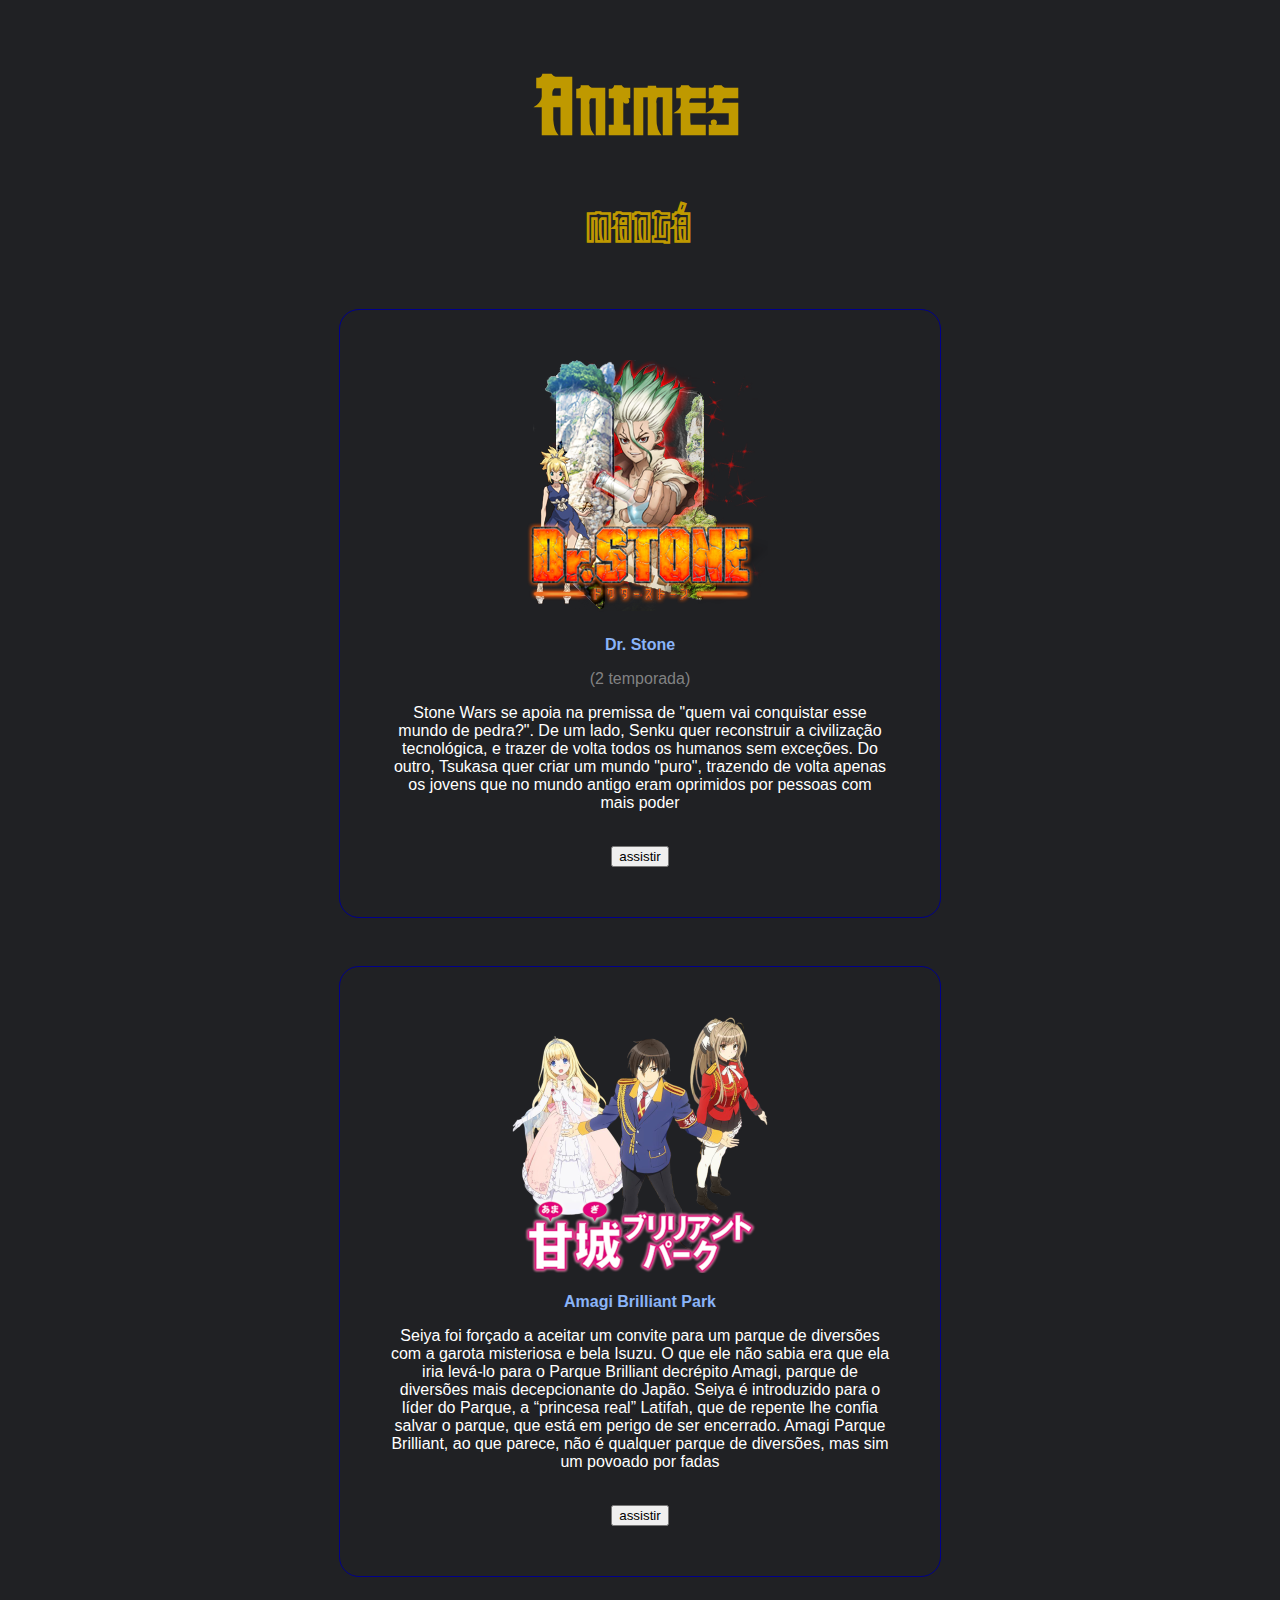
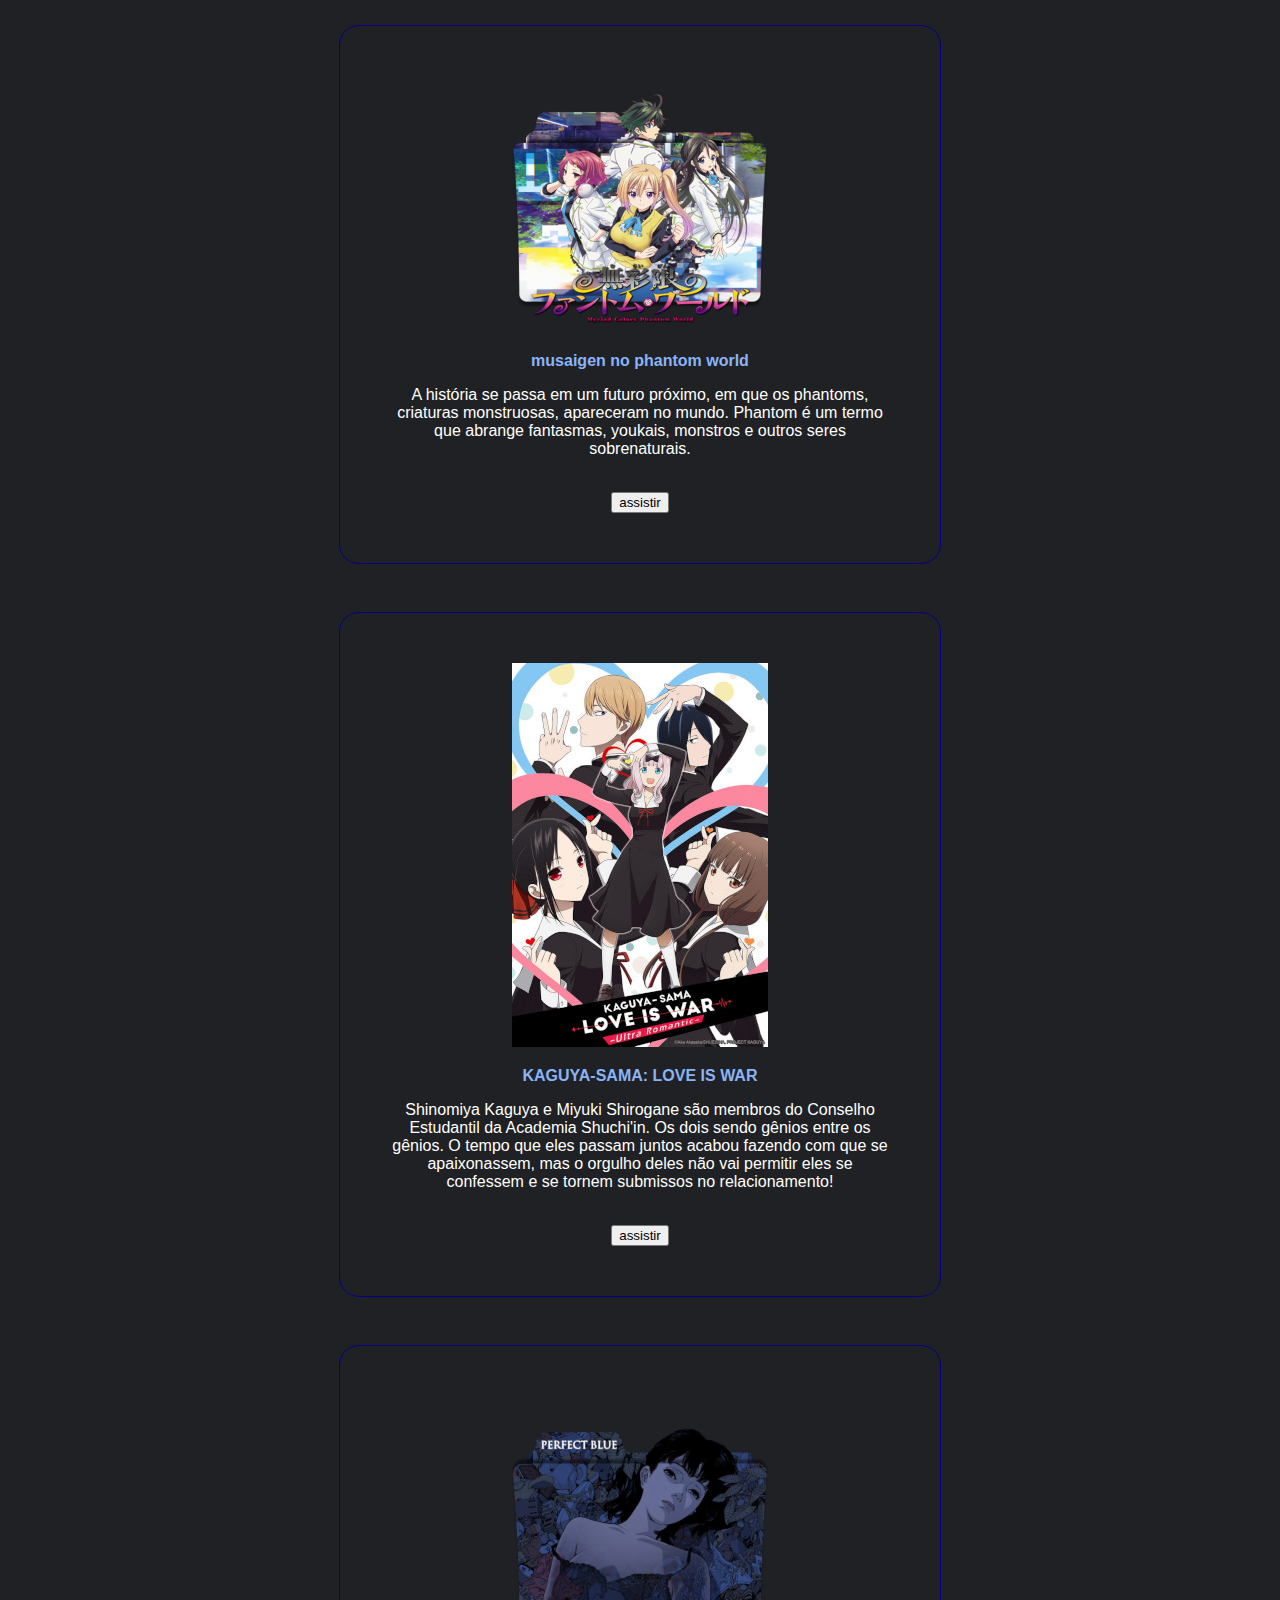
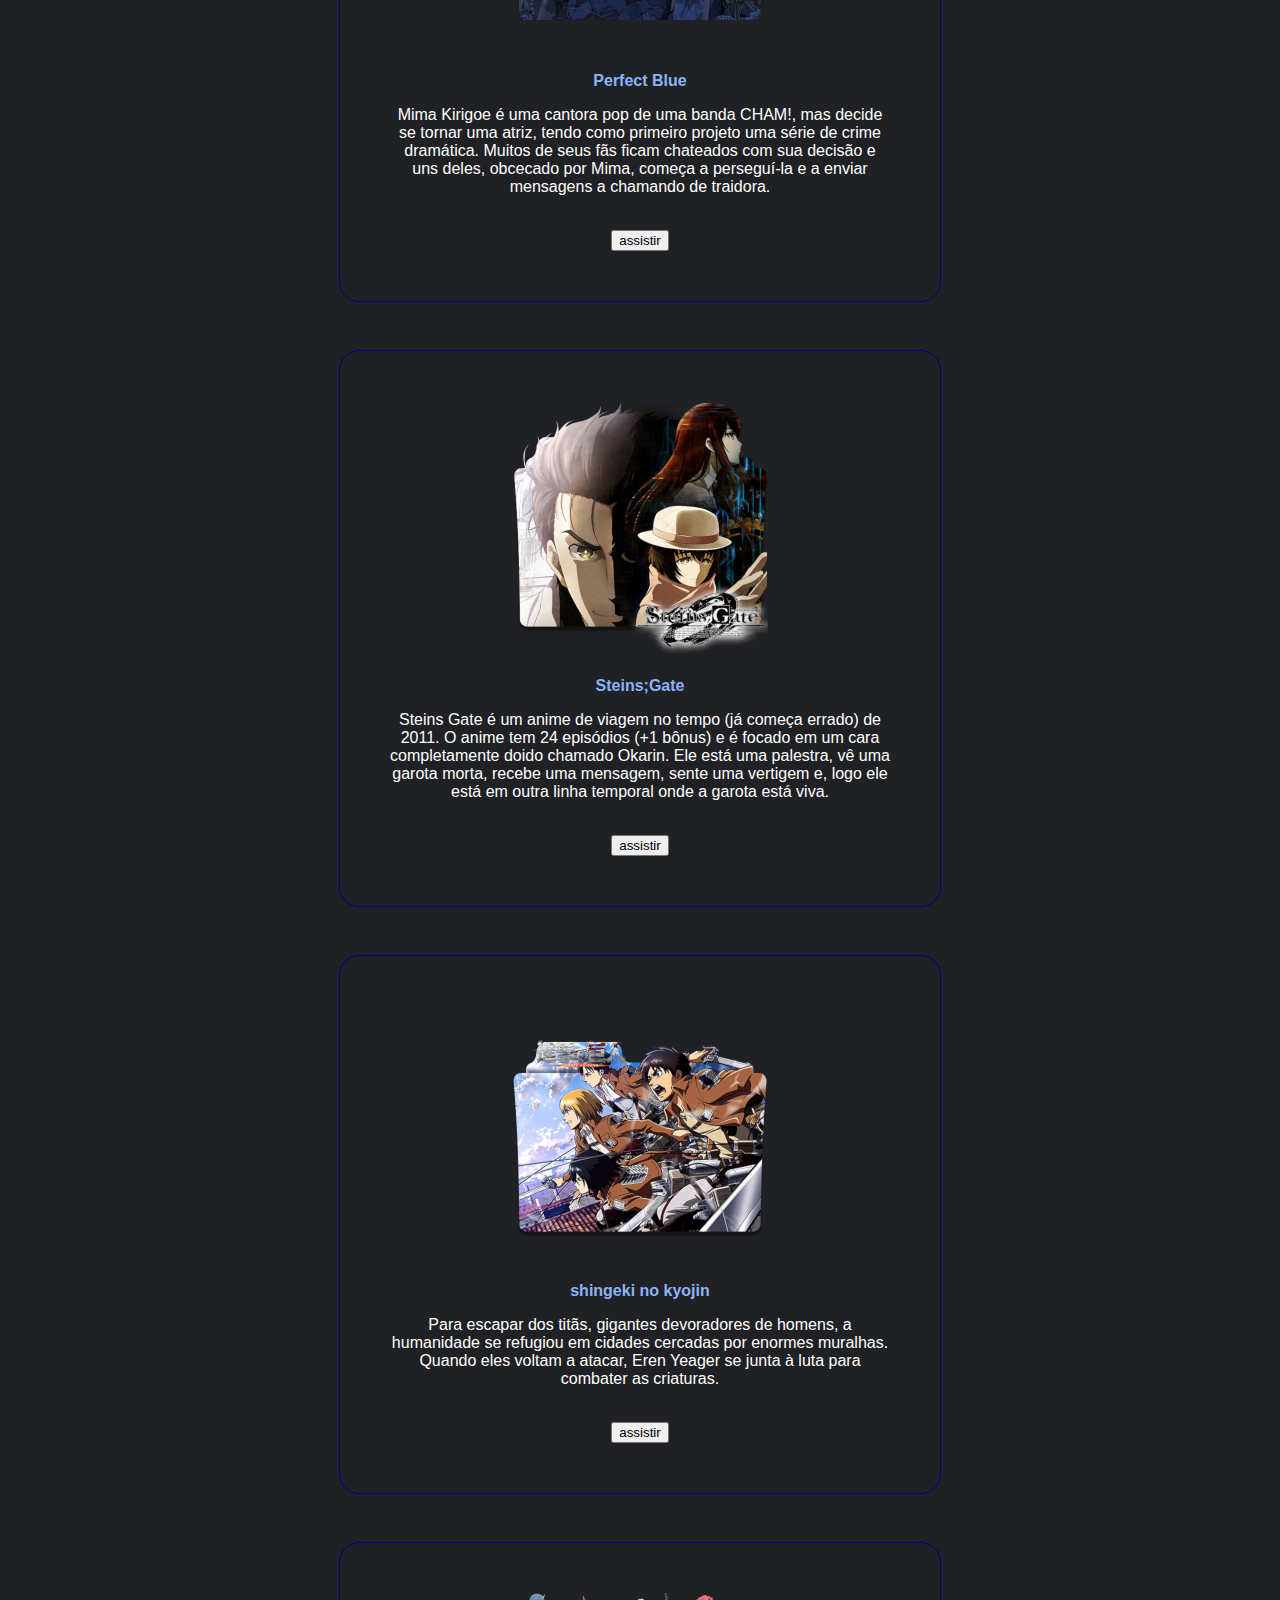
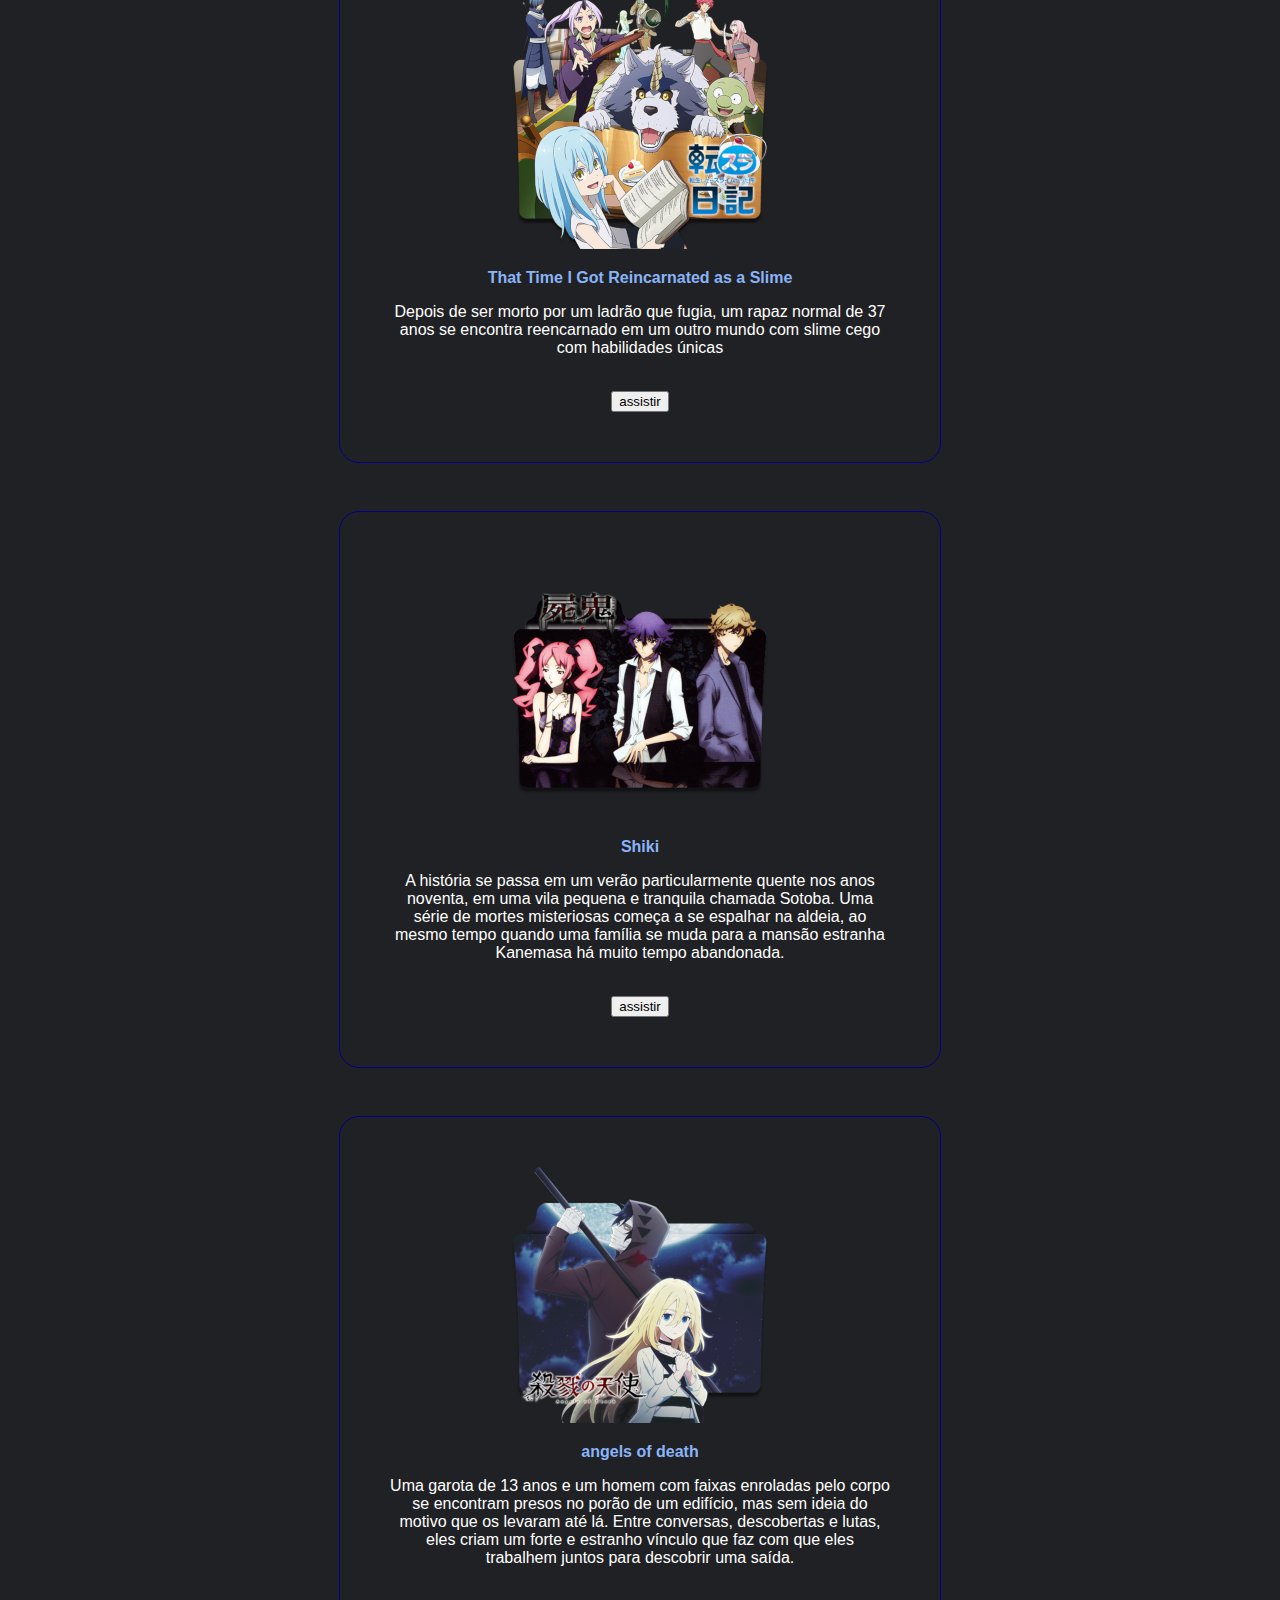
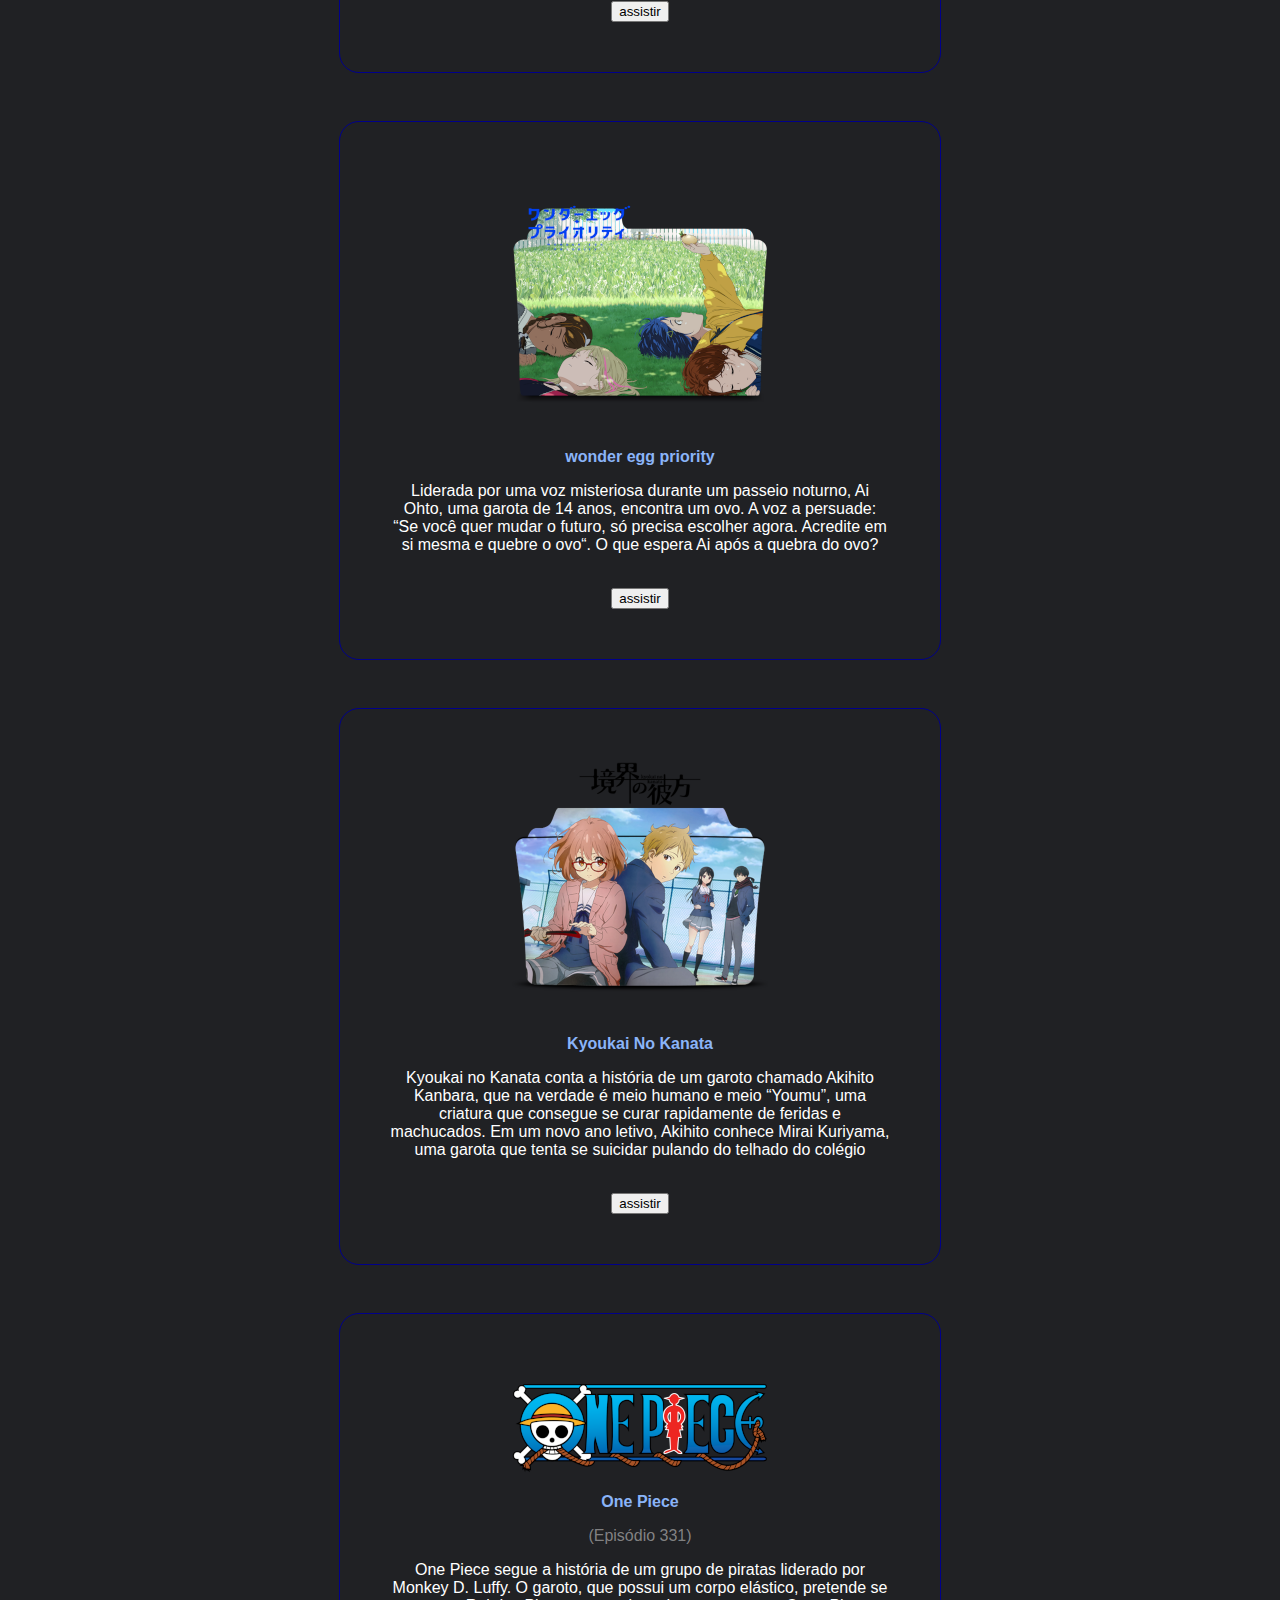
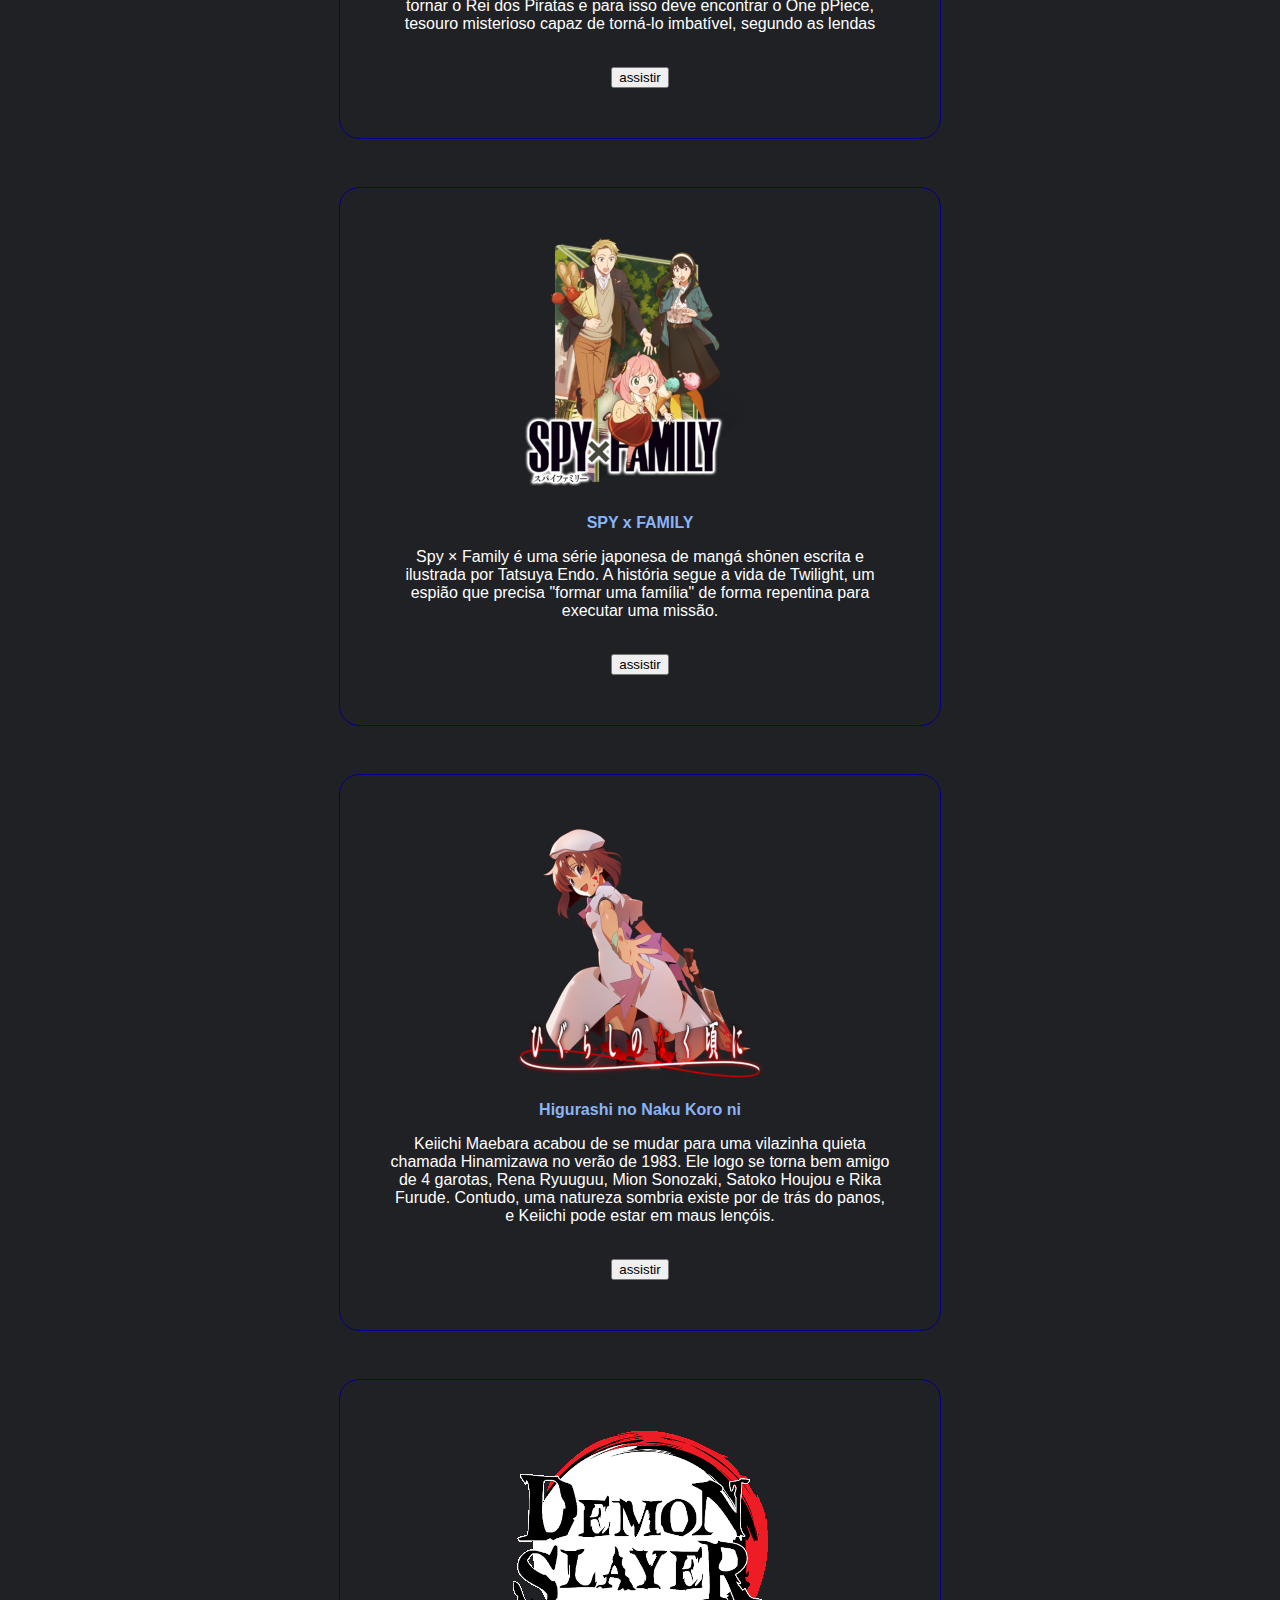
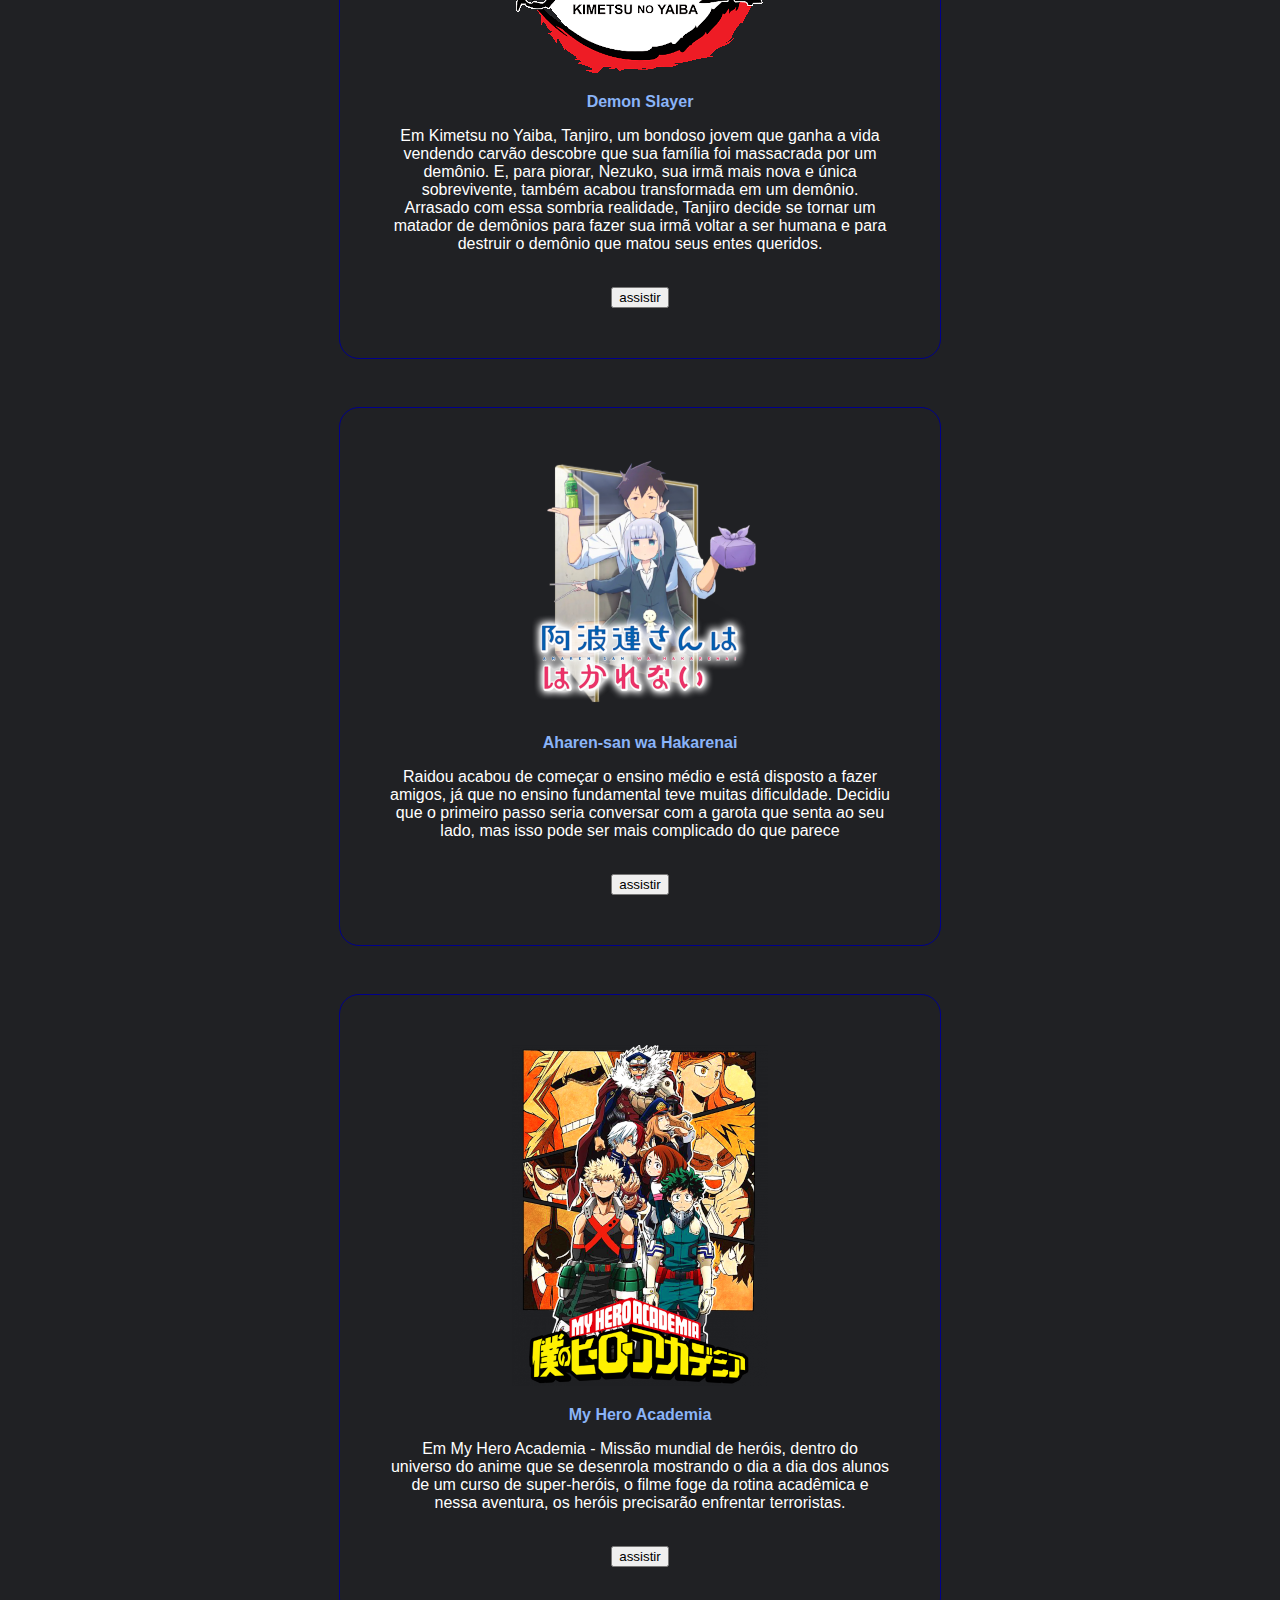
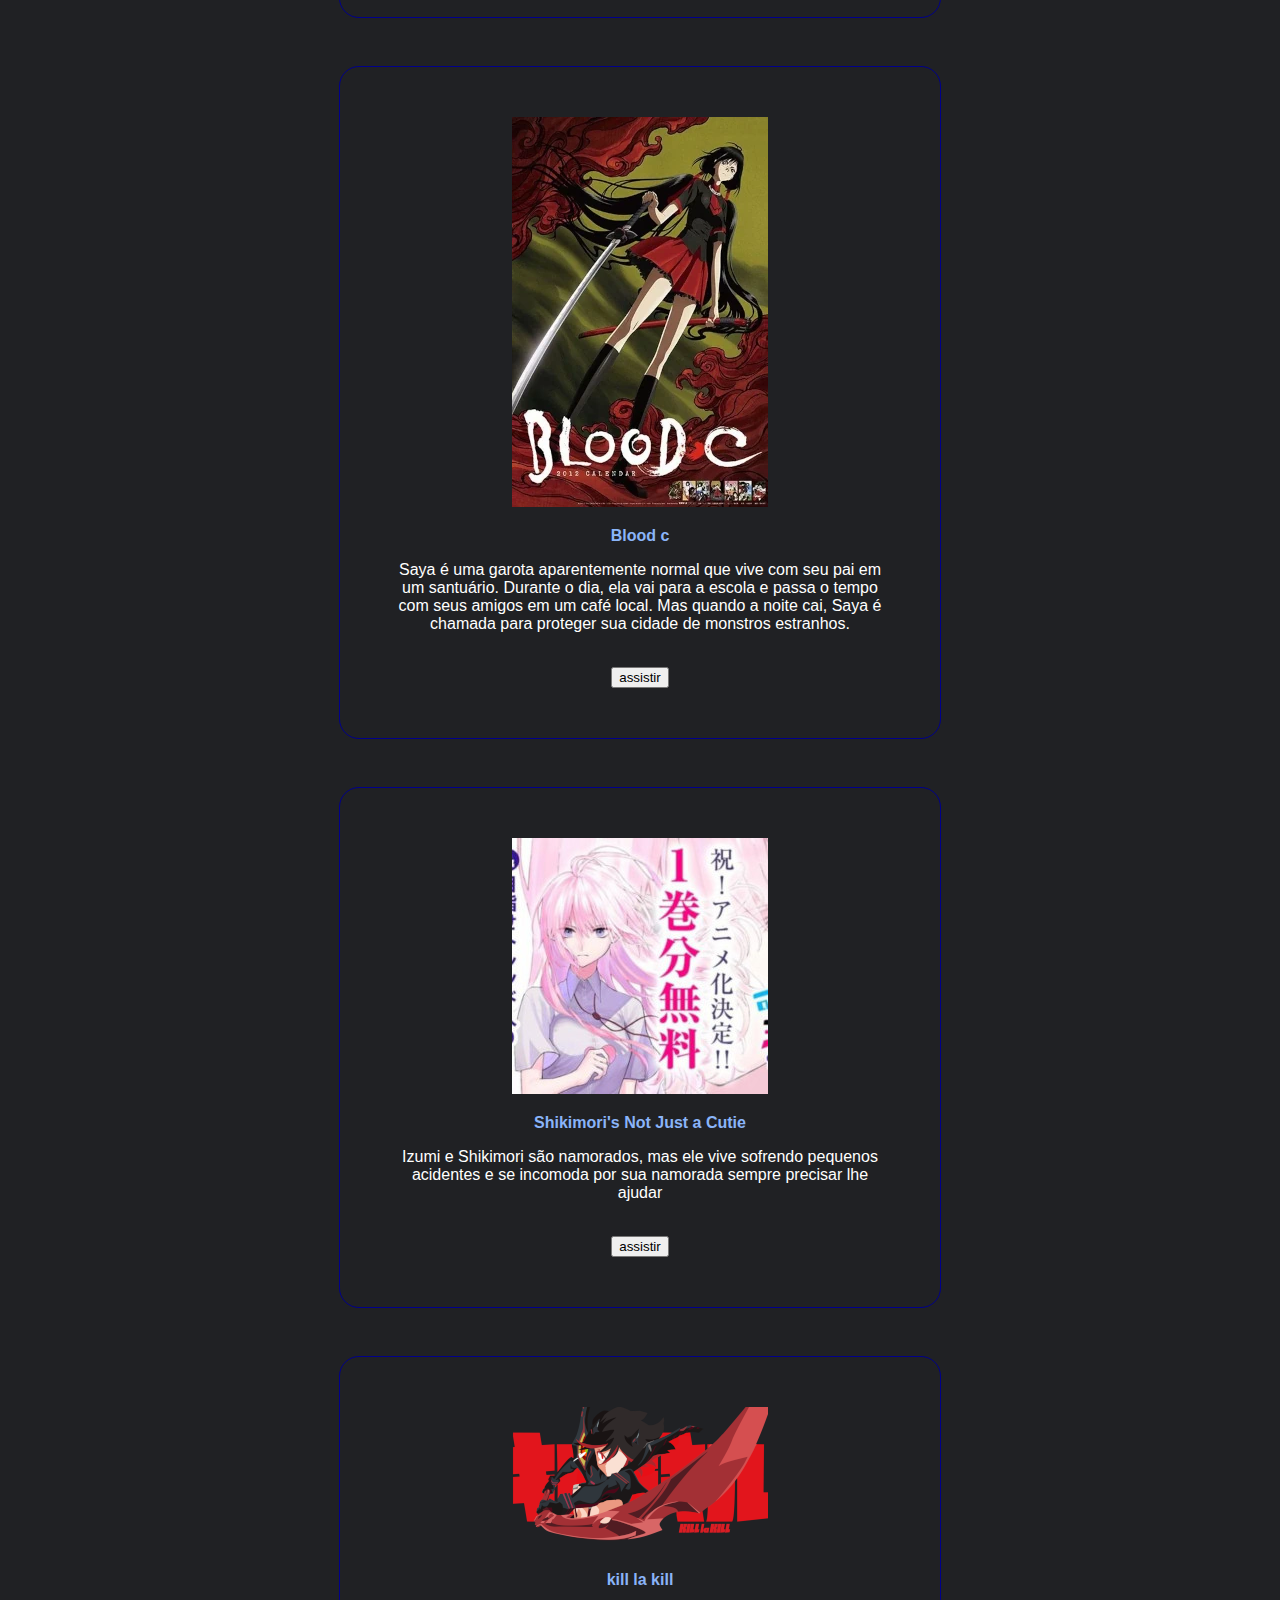
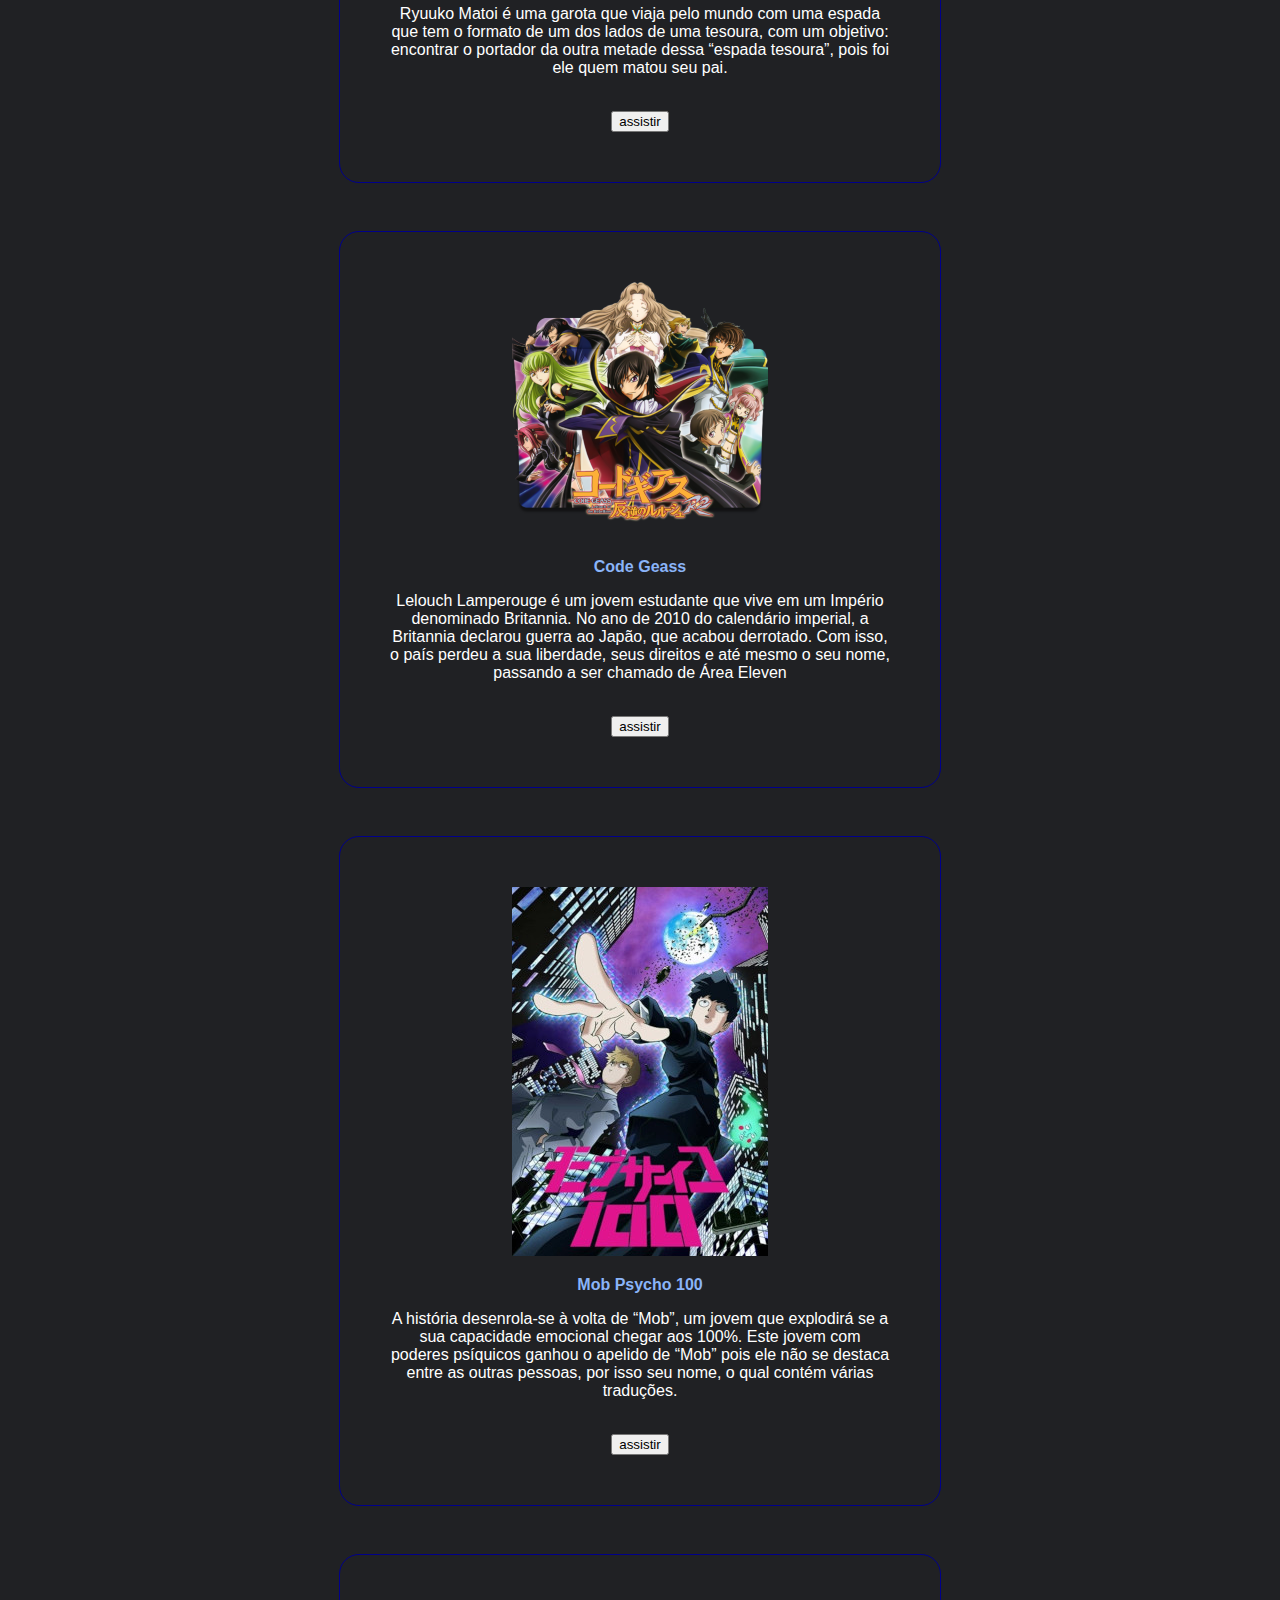
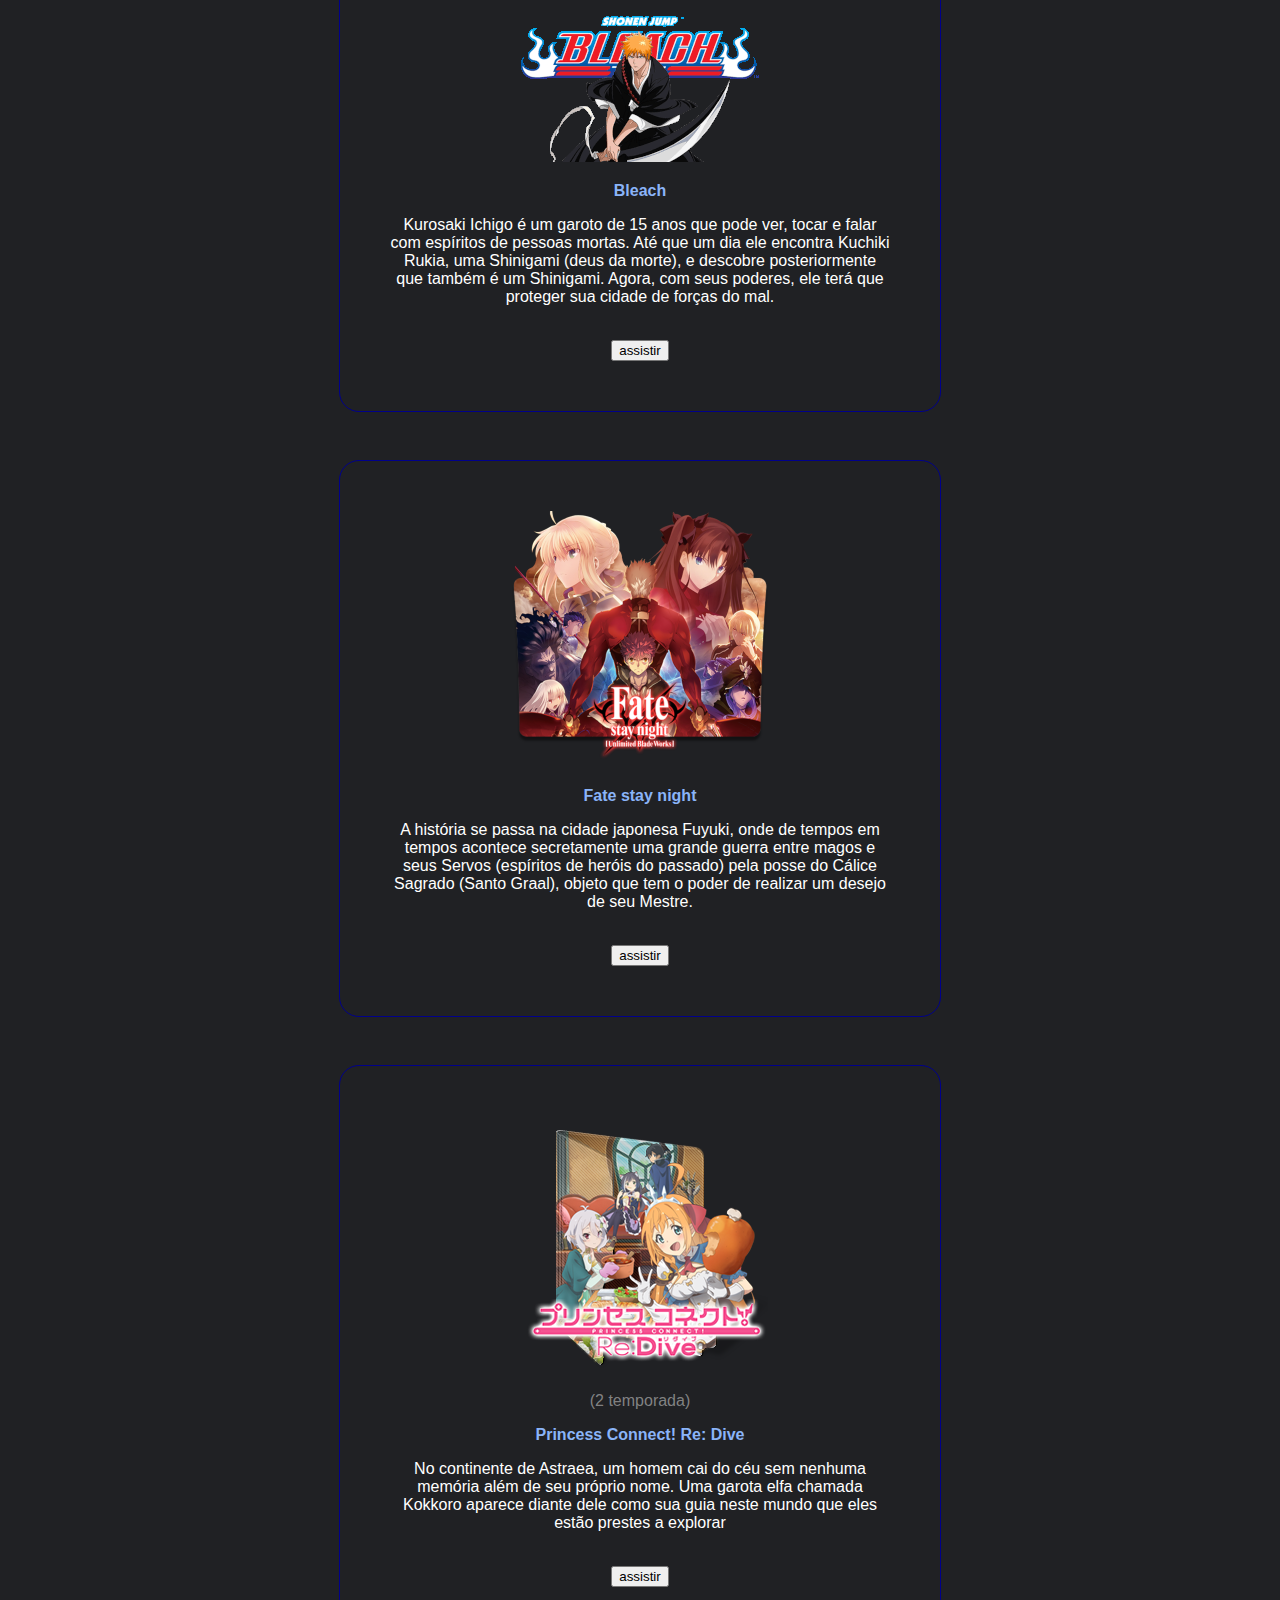
<file: index.html>
<!DOCTYPE html>
<html lang="pt-br">
<head>
    <meta charset="UTF-8">
    <meta http-equiv="X-UA-Compatible" content="IE=edge">
    <meta name="viewport" content="width=device-width, initial-scale=1.0">
    <title>animes</title>
  <link rel="shortcut icon" href="favicon.ico" type="image/x-icon">
  <link rel="stylesheet" href="uzi.css">
</head>
<body>   
    <header>
         <h1>Animes</h1>
    </header>
    <nav>
        <a href="mangas.html"> <b>mangá</b> </a>
    </nav>
   
    <br>

    <main>
        <img src="imagens/doctorstone.png" alt="">
        <p class="nome" > <strong>Dr. Stone</strong> </p>
        <p class="temporada" > (2 temporada)  </p>
        <p> Stone Wars se apoia na premissa de "quem vai conquistar esse mundo de pedra?". De um lado, Senku quer reconstruir a civilização tecnológica, e trazer de volta todos os humanos sem exceções. Do outro, Tsukasa quer criar um mundo "puro", trazendo de volta apenas os jovens que no mundo antigo eram oprimidos por pessoas com mais poder</p>
        <br>
        <a href="https://www.crunchyroll.com/pt-br/dr-stone" target="_blank" rel="external"  > <button >assistir</button></a>
    </main>

    
    <br>

    <main>
        <img src="imagens/amagi_brilliant_park_222222222.png" alt="">
       
        <p class="nome" > <strong>Amagi Brilliant Park</strong> </p> 
        
        <p>Seiya foi forçado a aceitar um convite para um parque de diversões com a garota misteriosa e bela Isuzu. O que ele não sabia era que ela iria levá-lo para o Parque Brilliant decrépito Amagi, parque de diversões mais decepcionante do Japão. Seiya é introduzido para o líder do Parque, a “princesa real” Latifah, que de repente lhe confia salvar o parque, que está em perigo de ser encerrado. Amagi Parque Brilliant, ao que parece, não é qualquer parque de diversões, mas sim um povoado por fadas</p>
        <br>
        <a href="https://www.anitube.site/63957/" target="_blank" rel="external"> <button >assistir</button></a>
    </main>
    <br>
    <main>
        <img src="imagens/musaigemphantomworldpng.png" alt="">
        <p  class="nome" > <strong>musaigen no phantom world</strong> </p>
        <p>A história se passa em um futuro próximo, em que os phantoms, criaturas monstruosas, apareceram no mundo. Phantom é um termo que abrange fantasmas, youkais, monstros e outros seres sobrenaturais.</p>
        <br>
        <a href="https://animesonline.cc/anime/musaigen-no-phantom-world/" target="_blank" rel="external"  > <button >assistir</button> </a>
    </main>
    <br>
    <main>
        <img src="imagens/kaguya.jpg" alt="">
        <p class="nome" ><strong>KAGUYA-SAMA: LOVE IS WAR</strong> </p>
        <p> Shinomiya Kaguya e Miyuki Shirogane são membros do Conselho Estudantil da Academia Shuchi'in. Os dois sendo gênios entre os gênios. O tempo que eles passam juntos acabou fazendo com que se apaixonassem, mas o orgulho deles não vai permitir eles se confessem e se tornem submissos no relacionamento!</p>
        <br>
        <a href="https://www.crunchyroll.com/pt-br/kaguya-sama-love-is-war"  target="_blank" rel="external" ><button >assistir</button></a>
    </main>
    <br>

    <main> 
        <img src="imagens/blueeee.png" alt="">
        <p class="nome" > <strong>Perfect Blue</strong> </p>
        <p> Mima Kirigoe é uma cantora pop de uma banda CHAM!, mas decide se tornar uma atriz, tendo como primeiro projeto uma série de crime dramática. Muitos de seus fãs ficam chateados com sua decisão e uns deles, obcecado por Mima, começa a perseguí-la e a enviar mensagens a chamando de traidora.</p>
        <br>
        <a href="https://vizer.tv/filme/online/perfect-blue"   target="_blank" rel="external" ><button >assistir</button></a>

    </main>
    <br>
    <main>
        <img src="imagens/steinsgate.png" alt="">
        <p class="nome" > <strong>Steins;Gate</strong> </p>
        <p>Steins Gate é um anime de viagem no tempo (já começa errado) de 2011. O anime tem 24 episódios (+1 bônus) e é focado em um cara completamente doido chamado Okarin. Ele está uma palestra, vê uma garota morta, recebe uma mensagem, sente uma vertigem e, logo ele está em outra linha temporal onde a garota está viva.</p>
        <br>
        <a href="https://meusanimes.org/animes/steins-gate/1/1" target="_blank" rel="external"  ><button >assistir</button></a>
    </main>
    <br>
    <main>
        <img src="imagens/shingeki_no_kyojin.png" alt="">
        <p class="nome" > <strong>shingeki no kyojin</strong> </p>
        <p>Para escapar dos titãs, gigantes devoradores de homens, a humanidade se refugiou em cidades cercadas por enormes muralhas. Quando eles voltam a atacar, Eren Yeager se junta à luta para combater as criaturas.</p>
        <br>
        <a href="https://www.crunchyroll.com/pt-br/attack-on-titan"><button >assistir</button></a>
    </main>
    <br>
    <main>
        <img src="imagens/slime.png" alt="">
        <p class="nome" ><strong>That Time I Got Reincarnated as a Slime</strong></p>
        <p> Depois de ser morto por um ladrão que fugia, um rapaz normal de 37 anos se encontra reencarnado em um outro mundo com slime cego com habilidades únicas</p>
        <br>
        <a href="https://www.crunchyroll.com/pt-br/that-time-i-got-reincarnated-as-a-slime" target="_blank" rel="external" ><button >assistir</button></a>
    </main>
    <br>
    <main>
        <img src="imagens/shiki.png" alt="">
        <p class="nome" > <strong>Shiki</strong> </p>
        <p> A história se passa em um verão particularmente quente nos anos noventa, em uma vila pequena e tranquila chamada Sotoba. Uma série de mortes misteriosas começa a se espalhar na aldeia, ao mesmo tempo quando uma família se muda para a mansão estranha Kanemasa há muito tempo abandonada.</p>
        <br>
        <a href="https://goyabu.org/animes/shiki/1/1" target="_blank" rel="external" ><button >assistir</button></a>
    </main>
    <br>
    <main>
        <img src="imagens/death.png" alt="">
        <p class="nome"> <strong> angels of death</strong></p>
        <p>Uma garota de 13 anos e um homem com faixas enroladas pelo corpo se encontram presos no porão de um edifício, mas sem ideia do motivo que os levaram até lá. Entre conversas, descobertas e lutas, eles criam um forte e estranho vínculo que faz com que eles trabalhem juntos para descobrir uma saída.</p>
        <br>
        <a href="https://www.crunchyroll.com/pt-br/angels-of-death" target="_blank" rel="external" ><button >assistir</button></a>
    </main>
    <br>
    <main>
        <img src="imagens/egg.png" alt="">
        <p class="nome"> <strong>wonder egg priority</strong> </p>
        <p>Liderada por uma voz misteriosa durante um passeio noturno, Ai Ohto, uma garota de 14 anos, encontra um ovo. A voz a persuade: “Se você quer mudar o futuro, só precisa escolher agora. Acredite em si mesma e quebre o ovo“. O que espera Ai após a quebra do ovo?</p>
        <br>
        <a href="https://www.anitube.site/899770/" target="_blank" rel="external" ><button >assistir</button></a>
    </main>
    <br>
    <main>
        <img src="imagens/kanata.png" alt="">
        <p class="nome" > <strong>Kyoukai No Kanata</strong> </p>
        <p> Kyoukai no Kanata conta a história de um garoto chamado Akihito Kanbara, que na verdade é meio humano e meio “Youmu”, uma criatura que consegue se curar rapidamente de feridas e machucados. Em um novo ano letivo, Akihito conhece Mirai Kuriyama, uma garota que tenta se suicidar pulando do telhado do colégio</p>
        <br>
        <a href="https://animesonehd.xyz/36120/" target="_blank" rel="external" ><button >assistir</button></a>
    </main>
    <br>
    <main>
        <img src="imagens/one piece.png" alt="">
        <p class="nome" > <strong>One Piece</strong> </p>
        <p class="temporada" >(Episódio 331)</p>
        <p>One Piece segue a história de um grupo de piratas liderado por Monkey D. Luffy. O garoto, que possui um corpo elástico, pretende se tornar o Rei dos Piratas e para isso deve encontrar o One pPiece, tesouro misterioso capaz de torná-lo imbatível, segundo as lendas</p>
        <br>
        <a href="https://www.crunchyroll.com/pt-br/one-piece/episode-331-hot-full-throttle-the-twins-magnetic-power-drawing-near-655285" target="_blank" rel="external"  ><button >assistir</button></a>
    </main>
    <br>
    <main>
        <img src="imagens/spy.png" alt="">
        <p class="nome" ><strong>SPY x FAMILY</strong></p>
        <p>Spy × Family é uma série japonesa de mangá shōnen escrita e ilustrada por Tatsuya Endo. A história segue a vida de Twilight, um espião que precisa "formar uma família" de forma repentina para executar uma missão.</p>
        <br>
        <a href="https://www.crunchyroll.com/pt-br/spy-x-family" target="_blank" rel="external" ><button >assistir</button></a>
    </main>
    <br>
    <main>
        <img src="imagens/higurashi.png" alt="">
        <p class="nome" > <strong>Higurashi no Naku Koro ni</strong> </p>
        <p>Keiichi Maebara acabou de se mudar para uma vilazinha quieta chamada Hinamizawa no verão de 1983. Ele logo se torna bem amigo de 4 garotas, Rena Ryuuguu, Mion Sonozaki, Satoko Houjou e Rika Furude. Contudo, uma natureza sombria existe por de trás do panos, e Keiichi pode estar em maus lençóis.</p>
        <br>
        <a href="https://animesonehd.xyz/41396/" target="_blank" rel="external" ><button >assistir</button></a>
    </main>
    <br>
    <main>
        <img src="imagens/demonslayer.png" alt="">
        <p class="nome"> <strong> Demon Slayer</strong> </p>
        <p>Em Kimetsu no Yaiba, Tanjiro, um bondoso jovem que ganha a vida vendendo carvão descobre que sua família foi massacrada por um demônio. E, para piorar, Nezuko, sua irmã mais nova e única sobrevivente, também acabou transformada em um demônio. Arrasado com essa sombria realidade, Tanjiro decide se tornar um matador de demônios para fazer sua irmã voltar a ser humana e para destruir o demônio que matou seus entes queridos.</p>
        <br>
        <a href="https://www.crunchyroll.com/pt-br/demon-slayer-kimetsu-no-yaiba/episode-1-cruelty-782932" target="_blank" rel="external"  ><button >assistir</button> </a>
    </main>
    <br>
    <main>
        <img src="imagens/Aharen.png" alt="">
        <p class="nome" > <strong>Aharen-san wa Hakarenai</strong> </p>
        <p>Raidou acabou de começar o ensino médio e está disposto a fazer amigos, já que no ensino fundamental teve muitas dificuldade. Decidiu que o primeiro passo seria conversar com a garota que senta ao seu lado, mas isso pode ser mais complicado do que parece</p>
        <br>
        <a href="https://www.crunchyroll.com/pt-br/aharen-san-wa-hakarenai/videos" target="_blank" rel="noopener noreferrer"> <button>assistir</button></a>
    </main>
    <br>
    <main>
        <img src="imagens/myheroacademia.png" alt="">
        <p class="nome" > <strong>My Hero Academia</strong> </p>
        <p> Em My Hero Academia - Missão mundial de heróis, dentro do universo do anime que se desenrola mostrando o dia a dia dos alunos de um curso de super-heróis, o filme foge da rotina acadêmica e nessa aventura, os heróis precisarão enfrentar terroristas.</p>
        <br>
        <a href="http://www.crunchyroll.com/pt-br/my-hero-academia" target="_blank" rel="noopener noreferrer"> <button>assistir</button></a>
    </main>
    <br>
    <main>
        <img src="imagens/bloodc.webp" alt="">
        <p class="nome" > <strong>Blood c</strong> </p>
        <p>Saya é uma garota aparentemente normal que vive com seu pai em um santuário. Durante o dia, ela vai para a escola e passa o tempo com seus amigos em um café local. Mas quando a noite cai, Saya é chamada para proteger sua cidade de monstros estranhos.</p>
        <br>
        <a href="http://meusanimes.net/todos-os-episodios/blood-c-online" target="_blank" rel="noopener noreferrer"><button>assistir</button></a>
    </main>
    <br>
    <main>
        <img src="imagens/kawaiiii.jpeg" alt="">
        <p class="nome" > <strong>Shikimori's Not Just a Cutie</strong> </p>
        <p>Izumi e Shikimori são namorados, mas ele vive sofrendo pequenos acidentes e se incomoda por sua namorada sempre precisar lhe ajudar</p>
        <br>
        <a href="http://www.crunchyroll.com/pt-br/shikimoris-not-just-a-cutie" target="_blank" rel="noopener noreferrer"><button>assistir</button></a>

    </main>
    <br>
    <main>
        <img src="imagens/killlakill.png" alt="">
        <p class="nome"> <strong>kill la kill</strong> </p>
        <p>Ryuuko Matoi é uma garota que viaja pelo mundo com uma espada que tem o formato de um dos lados de uma tesoura, com um objetivo: encontrar o portador da outra metade dessa “espada tesoura”, pois foi ele quem matou seu pai.</p>
        <br>
        <a href="http://www.crunchyroll.com/pt-br/kill-la-kill" target="_blank" rel="noopener noreferrer"><button>assistir</button></a>   
    </main>
    <br>
    <main>
        <img src="imagens/codegeass.png" alt="">
        <p class="nome" > <strong>Code Geass</strong> </p>
        <p>Lelouch Lamperouge é um jovem estudante que vive em um Império denominado Britannia. No ano de 2010 do calendário imperial, a Britannia declarou guerra ao Japão, que acabou derrotado. Com isso, o país perdeu a sua liberdade, seus direitos e até mesmo o seu nome, passando a ser chamado de Área Eleven</p>
        <br>
        <a href="http://www.crunchyroll.com/pt-br/code-geass" target="_blank" rel="noopener noreferrer"><button>assistir</button></a>
    </main>
    <br>
    <main>
        <img src="imagens/mob.jpg  "  alt="">
        <p class="nome" > <strong>Mob Psycho 100</strong> </p>
        <p> A história desenrola-se à volta de “Mob”, um jovem que explodirá se a sua capacidade emocional chegar aos 100%. Este jovem com poderes psíquicos ganhou o apelido de “Mob” pois ele não se destaca entre as outras pessoas, por isso seu nome, o qual contém várias traduções.</p>
        <br>
        <a href="http://www.crunchyroll.com/pt-br/mob-psycho-100" target="_blank" rel="noopener noreferrer"><button>assistir</button></a>
    </main>
    <br>
    <main>
        <img src="imagens/bleach.png" alt="">
        <p class="nome" > <strong>Bleach</strong> </p>
        <p>Kurosaki Ichigo é um garoto de 15 anos que pode ver, tocar e falar com espíritos de pessoas mortas. Até que um dia ele encontra Kuchiki Rukia, uma Shinigami (deus da morte), e descobre posteriormente que também é um Shinigami. Agora, com seus poderes, ele terá que proteger sua cidade de forças do mal.</p>
        <br>
        <a href="http://www.crunchyroll.com/pt-br/bleach" target="_blank" rel="noopener noreferrer"><button>assistir</button></a>
        </main>
        <br>
        <main>
            <img src="imagens/fate.png" alt="">
            <p class="nome" > <strong>Fate stay night</strong> </p>
            <p>A história se passa na cidade japonesa Fuyuki, onde de tempos em tempos acontece secretamente uma grande guerra entre magos e seus Servos (espíritos de heróis do passado) pela posse do Cálice Sagrado (Santo Graal), objeto que tem o poder de realizar um desejo de seu Mestre.</p>
            <br>
            <a href="http:///www.crunchyroll.com/pt-br/fatestay-night" target="_blank" rel="noopener noreferrer"><button>assistir</button></a>
        </main>
        <br>
        <main>
            <img src="imagens/princess.png" alt="">
            <p class="temporada" > (2 temporada) </p>
            <p class="nome" > <strong>Princess Connect! Re: Dive</strong> </p>
            <p> No continente de Astraea, um homem cai do céu sem nenhuma memória além de seu próprio nome. Uma garota elfa chamada Kokkoro aparece diante dele como sua guia neste mundo que eles estão prestes a explorar</p>
            <br>
            <a href="http://www.crunchyroll.com/pt-br/princess-connect-re-dive" target="_blank" rel="noopener noreferrer"><button>assistir</button></a>
        </main>
        <br>
        <main>
            <img src="imagens/nisekoi.png" alt="">
            <p class="nome" > Nisekoi  </p>
            <p>Nisekoi conta a história do estudante do ensino médio, Raku Ichijou, filho de um líder da facção yakuza Shuei-Gumi, e Chitoge Kirisaki, a filha de um chefe de uma gangue rival conhecida como Colmeia. Eles inesperadamente se encontram quando Chitoge pula de um muro e dá uma joelhada no rosto de Raku.</p>
            <br>
            <a href="http://www.crunchyroll.com/pt-br/nisekoi" target="_blank" rel="noopener noreferrer"><button>assistir</button></a>
        </main>
        <br>
        <main>
            <img src="imagens/akunohana.png" alt="">
            <p class="nome" > Aku no Hana </p>
            <p>A história acompanha Takao Kasuga, um amante de livros complexos, cujo livro favorito é As Flores do Mal (Les Fleurs du Mal) de Charles Baudelaire, de onde a série retira seu nome. Um dia depois da escola, ele impulsivamente rouba as roupas de ginástica de Nanako Saeki, a colega de classe de quem ele gosta.</p>
            <br>
            <a href="http://animeyabu.com/anime/aku-no-hana/" target="_blank" rel="noopener noreferrer"><button>assistir</button></a>
        </main>
        <br>
        <main>

            <img src="imagens/fena.png" alt="">
            <p class="nome" > Fena: Pirate Princess </p>
            <p> A história acompanha Fena, uma órfã que não lembra de muitas coisas da sua infância. Ela é criada em um bordel como uma prostituta, mas decide fugir. Com a ajuda de alguns amigos ela se refugia na Ilha Goblin e descobre um mistério acerca da vida de seu pai e consequentemente de sua própria vida. </p>
            <br>
            <a href="http://www.crunchyroll.com/pt-br/fena-pirate-princess" target="_blank" rel="noopener noreferrer"><button>assistir</button></a>
        </main>
        <br>

        <main>
            <img src="imagens/Eighty-Six_anime_logo.png" alt="">
            <p class="nome" >86 EIGHTY-SIX</p>
            <p>Eighty Six: Com o súbito ataque do exercito do império inimigo, a Republica dos 85 distritos foi forçada a tomar atitudes e desenvolver armas capazes de lutar contras os Legions, veículos militares não tripulados que foram enviados para atacar o país.</p>
            <br>
            <a href="http://www.crunchyroll.com/pt-br/86-eighty-six" target="_blank" rel="noopener noreferrer"><button>assistir</button></a>

        </main>
        <br>
        <main>
            <img src="imagens/vanitas_no_carte_png.png" alt="">
            <p class="nome" >The Case Study of Vanitas</p>
            <p>um vampiro conhecido como Vanitas, odiado pela sua própria espécie por ter nascido sob uma lua cheia azul, já que a maioria nasce na noite de uma lua vermelha. Temeroso e sozinho, ele criou o “Livro de Vanitas”, um grimório amaldiçoado que um dia se vingaria de todos os vampiros</p>
            <br>
            <a href="http://www.crunchyroll.com/pt-br/the-case-study-of-vanitas" target="_blank" rel="noopener noreferrer"><button>assistir</button></a>
        </main>
        <br>
        <main>
            <img src="imagens/serial_experiment_lain.jpg" alt="">
            <p class="nome" > Serial Experiments Lain </p>
            <p> A série se foca em Lain Iwakura, uma adolescente japonesa moradora dos subúrbios, e sua introdução à Wired, uma rede de comunicação global similar à internet. Lain mora com sua família de classe-média, que consiste em sua inexpressiva irmã mais velha Mika, sua fria mãe, e seu pai obcecado por computadores.</p>
            <br>
            <a href="http://www.anitube.site/23630/" target="_blank" rel="noopener noreferrer"><button>assistir</button></a>
        </main>
        <br>
        <main>
            <img src="imagens/noragami.png" alt="">
            <p class="nome" >Noragami</p>
            <p> Yato é um deus menor, cujo sonho é ter um santuário e muitos seguidores para adorá-lo. Entretanto, ele é um deus quase desconhecido, e sua única parceira que o ajudava a realizar os desejos dos humanos decide deixá-lo e passa a ajudar outro deus.</p>
            <br>
            <a href="http://www.crunchyroll.com/pt-br/noragami" target="_blank" rel="noopener noreferrer"><button>assistir</button></a>
        </main>
        <br>
        <main>
            <img src="imagens/pshycho.png" alt="">
            <p class="nome" > Psycho -Pass</p>
            <p> história se passa em um Japão futurista que se tornou forte o bastante para o isolacionismo e criou sua própria bolha auto-suficiente controlada por uma série de supercomputadores e pelo Sistema Sibila , que monitora e orienta a vida das pessoas. O Sistema de Sibila também identifica os indivíduos que constituem uma ameaça para a sociedade , aqueles com um alto coeficiente de crime , conhecido como criminosos latentes.</p>
            <br>
            <a href="http://animesonline.cc/anime/psycho-pass/" target="_blank" rel="noopener noreferrer"><button>assistir</button></a>
        </main>
        <br>
        <main>
            <img src="imagens/gintama.png" alt="">
            <p class="nome" >Gintama</p>
            <p>Um samurai jovem e desempregado procura trabalho em uma Tóquio feudal governada por invasores alienígenas. Um mestre espadachim pede ao samurai e seus amigos para evitar que a espada amaldiçoada Benizakura caia nas mãos erradas.</p>
            <br>
            <a href="http://www.crunchyroll.com/pt-br/gintama" target="_blank" rel="noopener noreferrer"><button>assistir</button></a>
        </main>
        <br>
        <main>
            
        </main>




       

    <br><br><br><br>

    <aside>
        <img src="tedioso.png" alt="">
        <p>Desenvolvido por Deadstar</p>

    </aside>




</body>
</html>
</file>
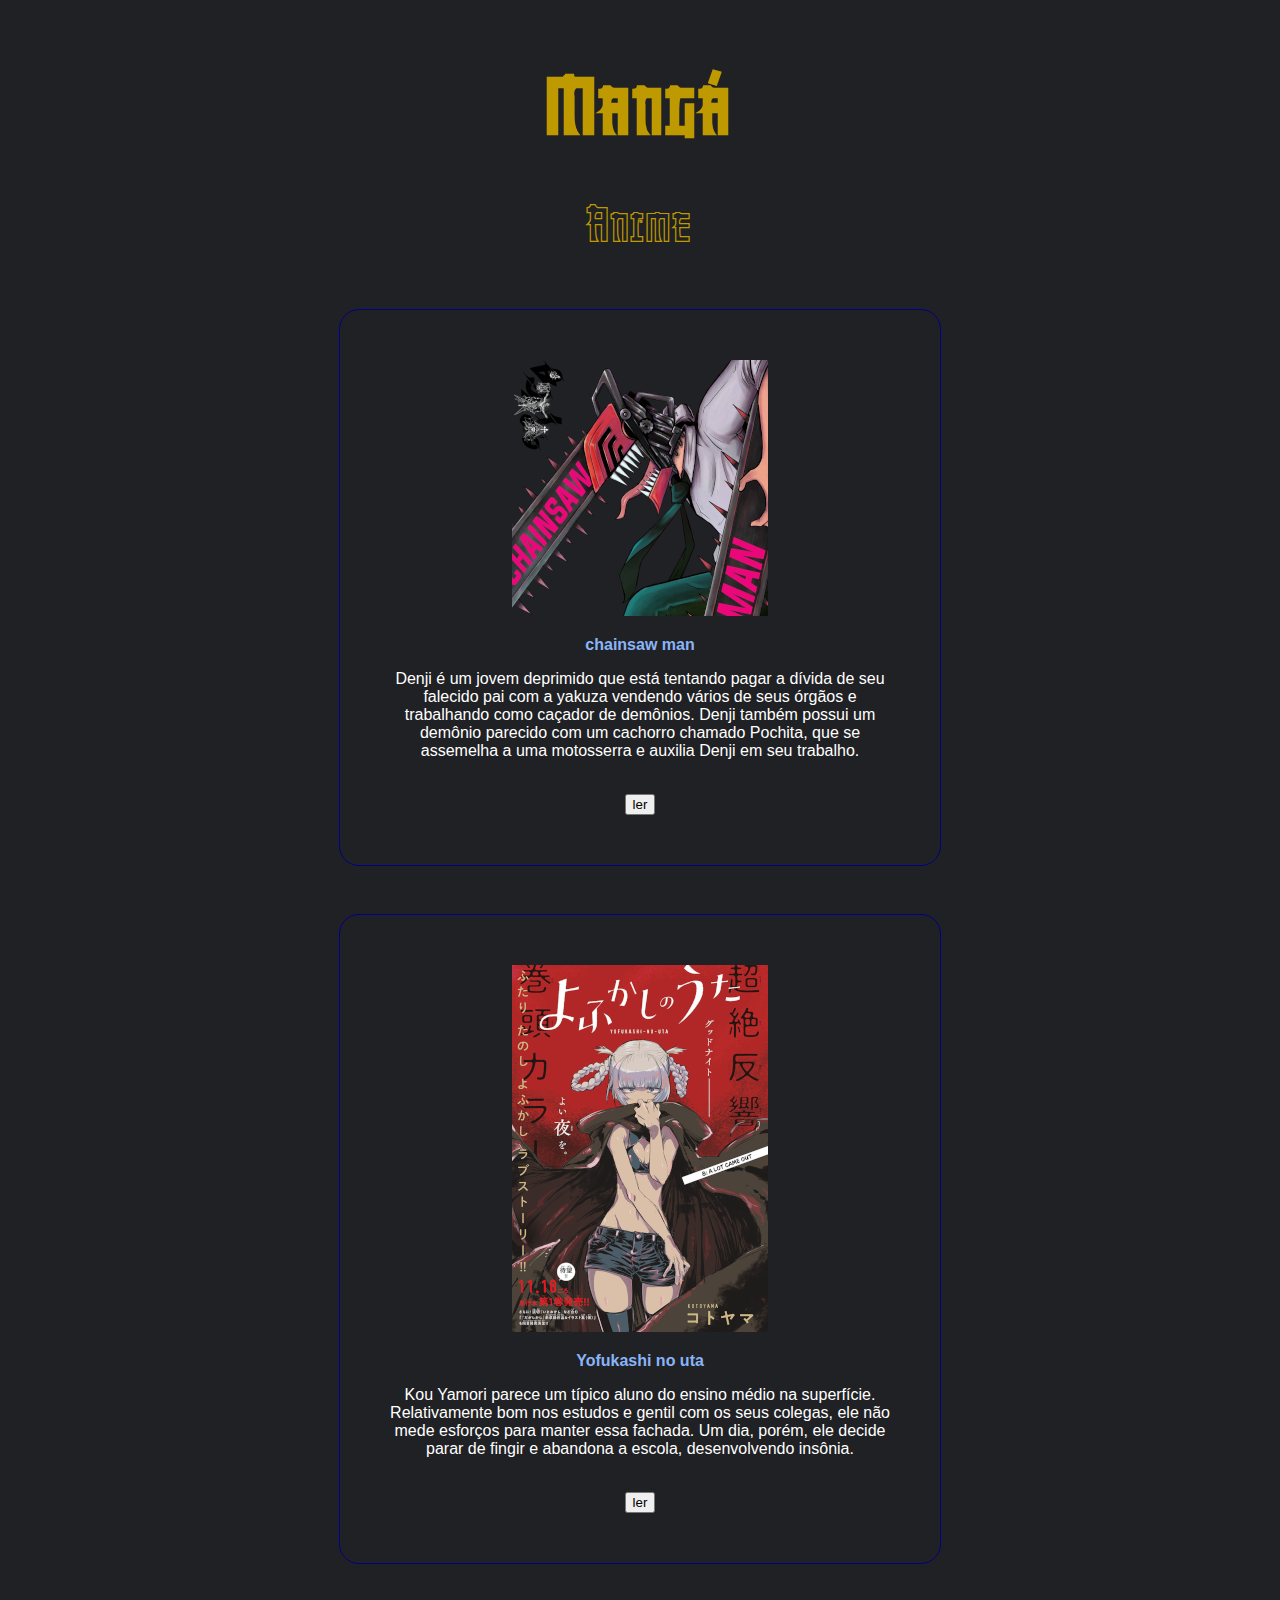
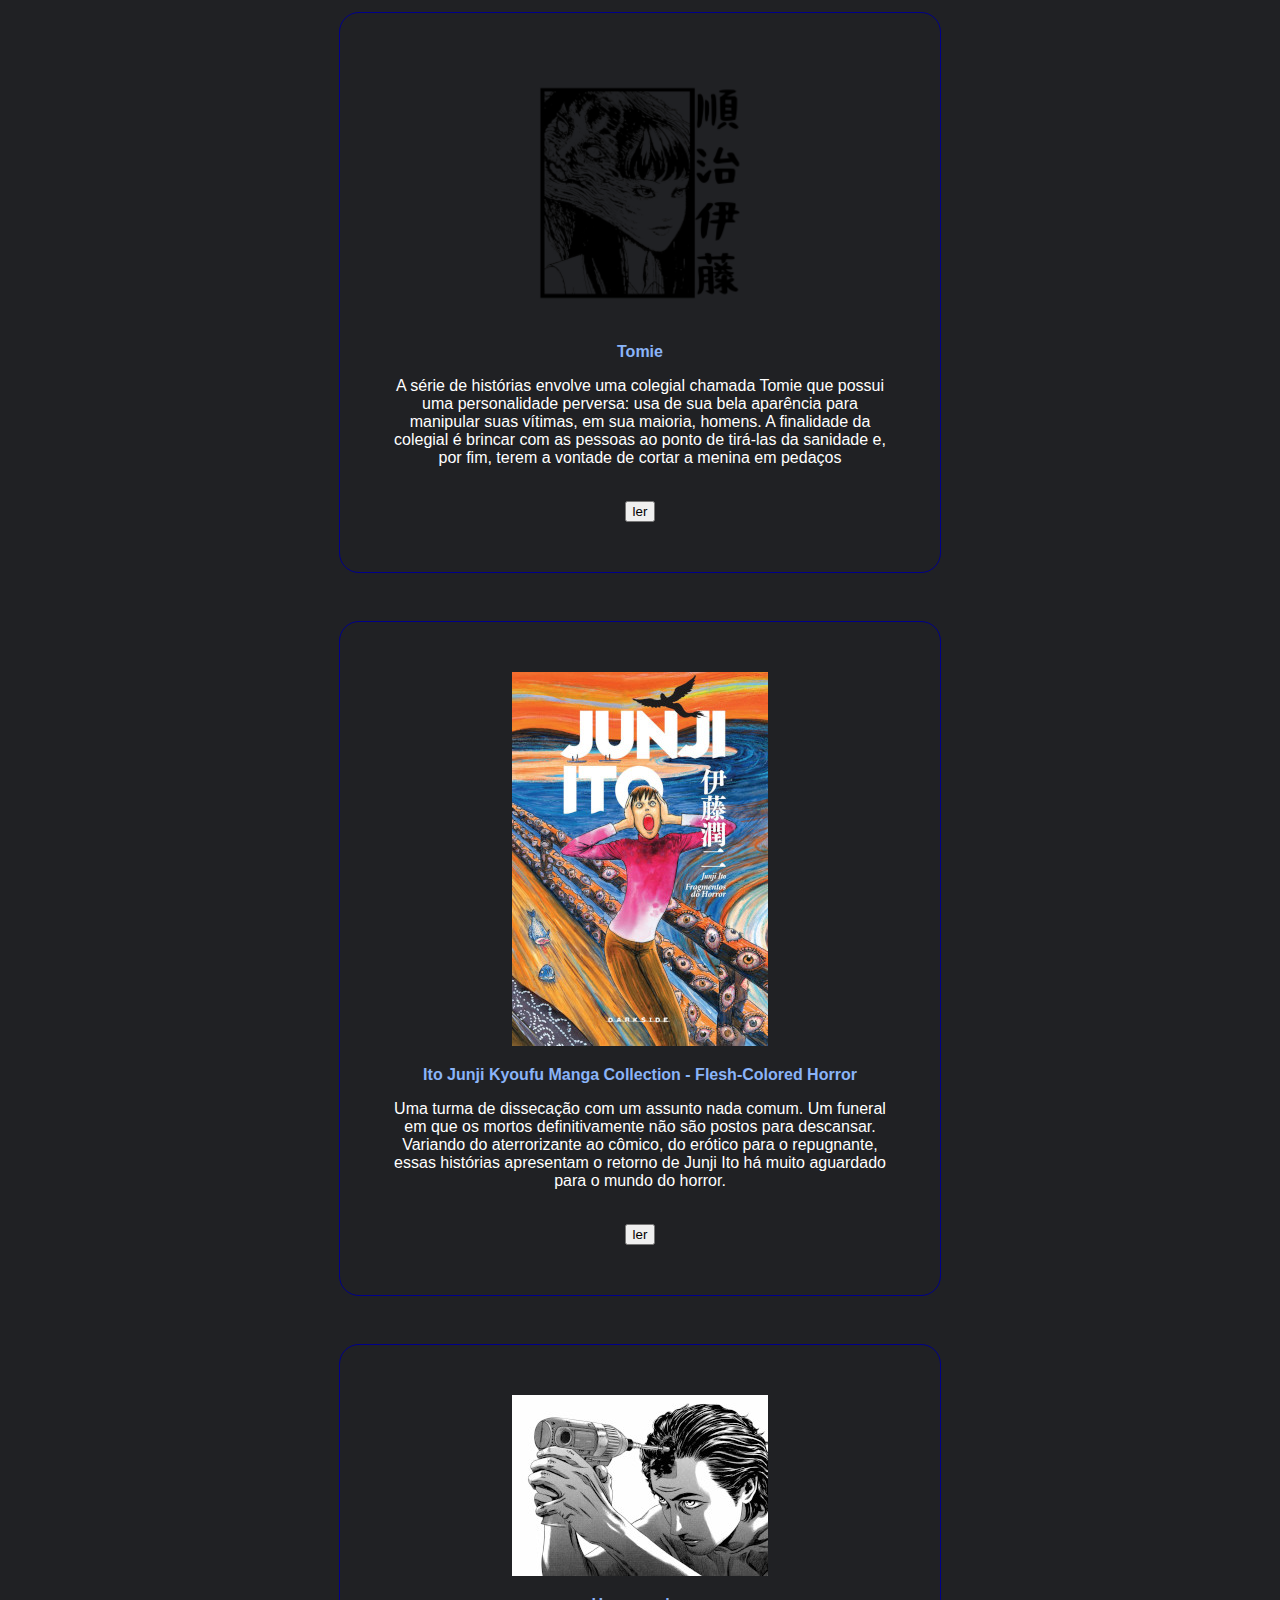
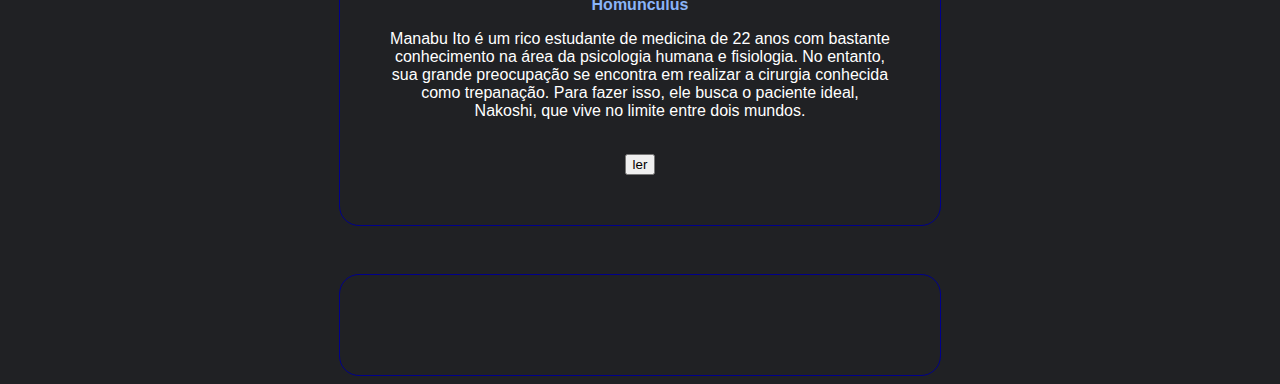
<file: mangas.html>
<!DOCTYPE html>
<html lang="pt-br">
<head>
    <meta charset="UTF-8">
    <meta http-equiv="X-UA-Compatible" content="IE=edge">
    <meta name="viewport" content="width=device-width, initial-scale=1.0">
    <title>mangás</title>
    <link rel="stylesheet" href="uzi.css">
</head>
<body>
    <header>
       <h1>Mangá</h1>
    </header>

    <nav>
        <a href="index.html">Anime</a>
    </nav>

    <br>

    <main>
        <img src="imagens-mangá/chainsaw.png" alt="">
        <p class="nome" > chainsaw man </p>
        <p>Denji é um jovem deprimido que está tentando pagar a dívida de seu falecido pai com a yakuza vendendo vários de seus órgãos e trabalhando como caçador de demônios. Denji também possui um demônio parecido com um cachorro chamado Pochita, que se assemelha a uma motosserra e auxilia Denji em seu trabalho.</p>
        <br>
        <a href="http://mangayabu.top/manga/chainsaw-man/" target="_blank" rel="noopener noreferrer">  <button >ler</button> </a>
    </main>
    <br>
    <main>
        <img src="imagens-mangá/yofukashinouta.png" alt="">
        <p class="nome" > Yofukashi no uta  </p>
        <p> Kou Yamori parece um típico aluno do ensino médio na superfície. Relativamente bom nos estudos e gentil com os seus colegas, ele não mede esforços para manter essa fachada. Um dia, porém, ele decide parar de fingir e abandona a escola, desenvolvendo insônia. </p>
        <br>
        <a href="http://mangalivre.net/manga/yofukashi-no-uta/8635" target="_blank" rel="noopener noreferrer"> <button >ler</button> </a>
    </main>
    <br>
    <main>
        <img src="imagens-mangá/tomie.png" alt="">
        <p class="nome"> Tomie </p>
        <p> A série de histórias envolve uma colegial chamada Tomie que possui uma personalidade perversa: usa de sua bela aparência para manipular suas vítimas, em sua maioria, homens. A finalidade da colegial é brincar com as pessoas ao ponto de tirá-las da sanidade e, por fim, terem a vontade de cortar a menina em pedaços </p>
        <br>
        <a href="http://mangalivre.net/manga/tomie/524" target="_blank" rel="noopener noreferrer"><button >ler</button></a>
    </main>
    <br>
    <main>
        <img src="imagens-mangá/fragmentosdohorror.jpg" alt="">
        <p class="nome" > Ito Junji Kyoufu Manga Collection - Flesh-Colored Horror </p>
        <p>Uma turma de dissecação com um assunto nada comum. Um funeral em que os mortos definitivamente não são postos para descansar. Variando do aterrorizante ao cômico, do erótico para o repugnante, essas histórias apresentam o retorno de Junji Ito há muito aguardado para o mundo do horror.</p>
        <br>
        <a href="http://leitor.net/manga/ito-junji-kyoufu-manga-collection---flesh-colored-horror/819" target="_blank" rel="noopener noreferrer"><button >ler</button></a>
    </main>
    <br>
    <main>
        <img src="imagens-mangá/homunculus.jpg" alt="">
        <p class="nome" > Homunculus </p>
        <p>Manabu Ito é um rico estudante de medicina de 22 anos com bastante conhecimento na área da psicologia humana e fisiologia. No entanto, sua grande preocupação se encontra em realizar a cirurgia conhecida como trepanação. Para fazer isso, ele busca o paciente ideal, Nakoshi, que vive no limite entre dois mundos.  </p>
        <br>
        <a href="http://mangalivre.net/manga/homunculus/768" target="_blank" rel="noopener noreferrer"><button >ler</button></a>
    </main>
    <br>
    <main>
        
    </main>
    
</body>
</html>
</file>
<file: uzi.css>
@charset 'UTF-8';

@font-face {
    font-family: 'chanel' ;
    src: url("Manga-4vx6.ttf") format('truetype') ;
   
}

@font-face {
    font-family: 'dior' ;
    src: url("MangaHollow-WaD4.ttf") format('truetype') ;
   
}

   

body {
  background-color: #202124;
}

header {
  
    text-align: center;
    width: 400px;

    margin: auto;

    margin-top: 40px;
    
    

  
    font-family: Arial, Helvetica, sans-serif;
    margin-bottom: -10px;
    max-width: 400px;

  
}

header > h1{

    text-align: center;
    font-weight: bold;
    color: #BF9900;
    font-family: 'chanel' ;
    font-size: 5em;

    
   
}

nav {
    text-align: center;
   
    margin: auto; 

    margin-bottom: 10px;

    margin-top: 30px;

    font-family: 'dior';
    font-size: 3em;

    width: 200px;  


    
}

a {
    color: #BF9900;;
}

nav>a {
    text-decoration: none;
    
     }
    

nav>a:hover {
    color:#8AB4F8;
}

main {
    margin: auto;
    text-align: center;
    margin-top: 30px;
    width: 60%;
    max-width: 500px;
   
    border: solid;
    border-width: 1px;
    border-color: darkblue;
    border-radius: 20px;
    padding: 50px;
    font-family: Arial, Helvetica, sans-serif;

    
}



p {
   color: white;
   font-size:1em ;
}


aside {
    text-align: center;
}


button {
    cursor: pointer;
}



.temporada{
    color: #a6a6a6be;
    
   
    
}

.nome {
    color: #8AB4F8;
    font-weight: bold;
   
     
}
</file>
